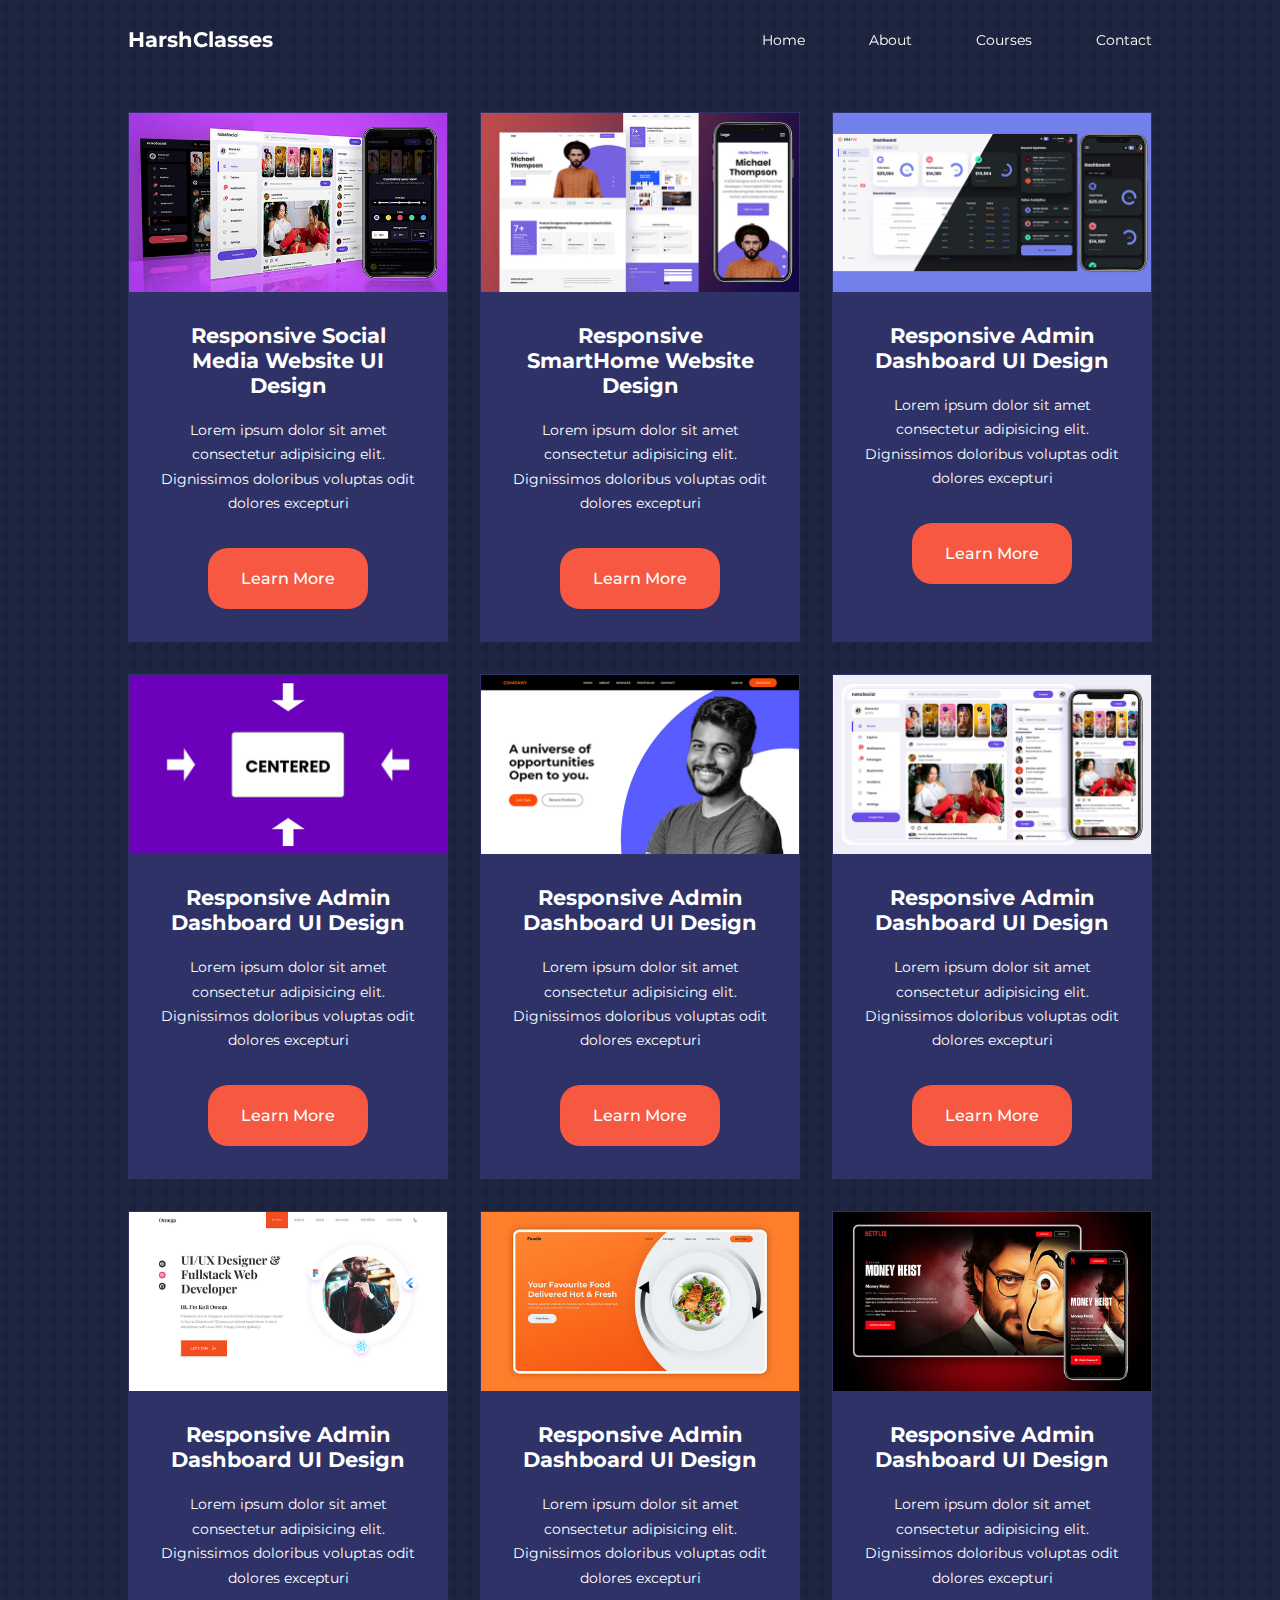
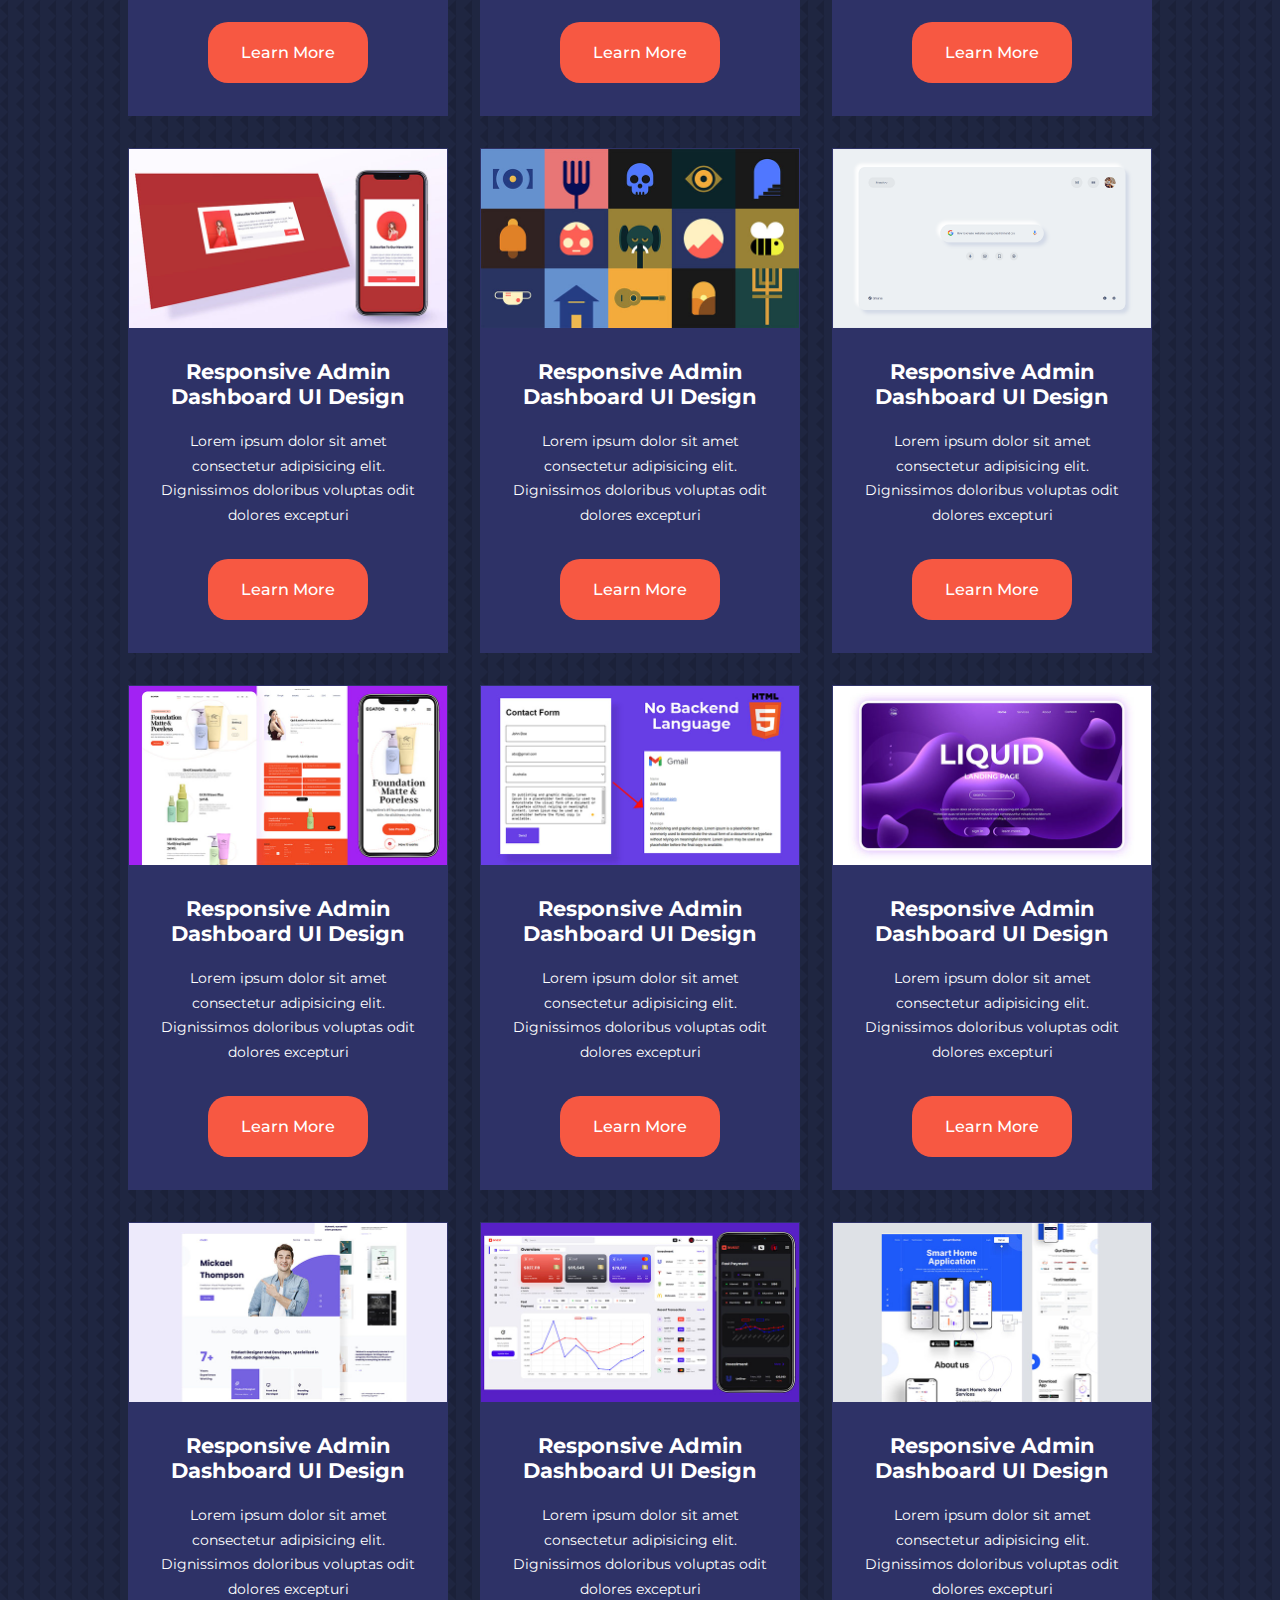
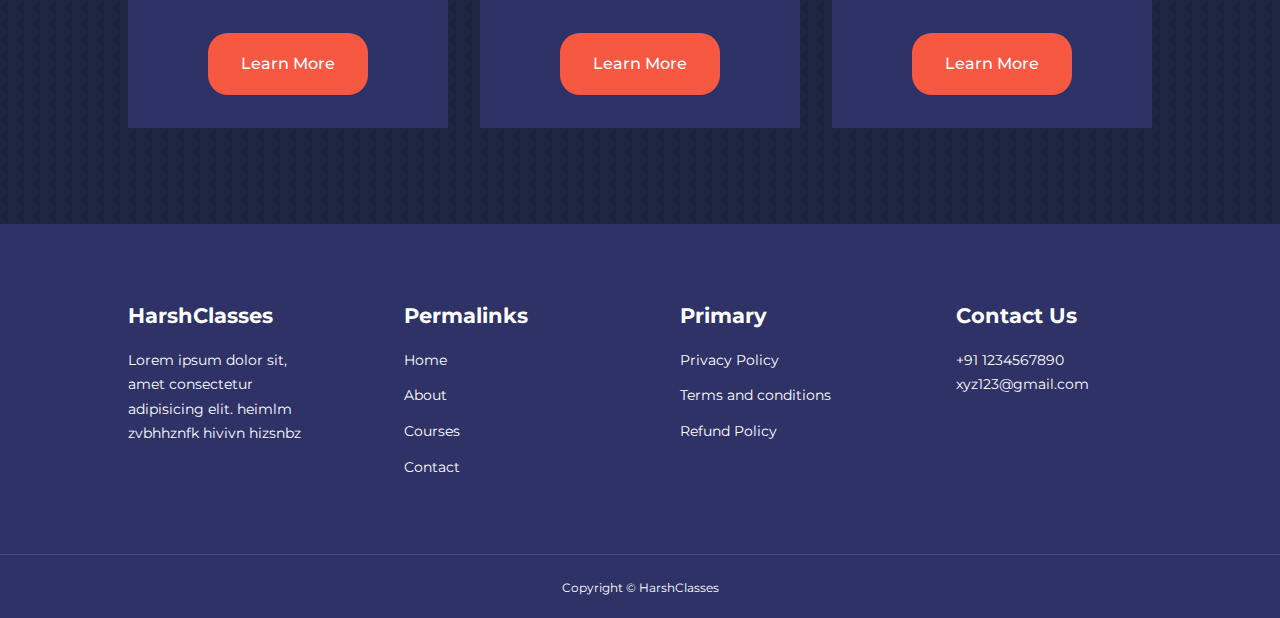
<file: courses.html>
<!DOCTYPE html>
<html lang="en">

<head>
    <meta charset="UTF-8">
    <meta http-equiv="X-UA-Compatible" content="IE=edge">
    <meta name="viewport" content="width=device-width, initial-scale=1.0">
    <title>Education website using html, CSS and JS</title>

    <!-- ICONSCOUT CDN -->
    <link rel="stylesheet" href="https://unicons.iconscout.com/release/v4.0.0/css/line.css">

    <!--font family  -->
    <link rel="preconnect" href="https://fonts.googleapis.com">
    <link rel="preconnect" href="https://fonts.gstatic.com" crossorigin>
    <link
        href="https://fonts.googleapis.com/css2?family=Montserrat:wght@300;400;500;600;700;800;900&family=Rubik+80s+Fade&display=swap"
        rel="stylesheet">

    <!-- style sheetss -->
    <link rel="stylesheet" href="./css/style.css">
    <style>
        .courses{
            margin-top: 1rem;
        }
        body{
            background-image: url("images/bg-texture.png");
        }
    </style>
</head>

<body>
    <nav>
        <div class="container nav__container">
            <a href="index.html">
                <h4>HarshClasses</h4>
            </a>
            <ul class="nav__menu">
                <li><a href="index.html">Home</a></li>
                <li><a href="about.html">About</a></li>
                <li><a href="courses.html">Courses</a></li>
                <li><a href="contact.html">Contact</a></li>
            </ul>
            <button id="open-menu-btn"><i class="uil uil-bars"></i></button>
            <button id="close-menu-btn"><i class="uil uil-multiply"></i></button>
        </div>
    </nav>
    <!-- ------------end of navbar ---------------------------->


    <section class="courses">
        <!-- <h2>Our Popular Courses</h2> -->
        <div class="container courses__container">
            <article class="course">
                <div class="course__image">
                    <img src="./images/course1.jpg">
                </div>
                <div class="course__info">
                    <h4>Responsive Social Media Website UI Design</h4>
                    <p>
                        Lorem ipsum dolor sit amet consectetur adipisicing elit. Dignissimos doloribus voluptas odit
                        dolores
                        excepturi
                    </p>
                    <a href="courses.html" class="btn btn-primary">Learn More</a>
                </div>
            </article>

            <article class="course">
                <div class="course__image">
                    <img src="./images/course2.jpg">
                </div>
                <div class="course__info">
                    <h4>Responsive SmartHome Website Design</h4>
                    <p>
                        Lorem ipsum dolor sit amet consectetur adipisicing elit. Dignissimos doloribus voluptas odit
                        dolores
                        excepturi
                    </p>
                    <a href="courses.html" class="btn btn-primary">Learn More</a>
                </div>
            </article>

            <article class="course">
                <div class="course__image">
                    <img src="./images/course3.jpg">
                </div>
                <div class="course__info">
                    <h4>Responsive Admin Dashboard UI Design</h4>
                    <p>
                        Lorem ipsum dolor sit amet consectetur adipisicing elit. Dignissimos doloribus voluptas odit
                        dolores excepturi
                    </p>
                    <a href="courses.html" class="btn btn-primary">Learn More</a>
                </div>
            </article>
            
            <article class="course">
                <div class="course__image">
                    <img src="./images/course4.jpg">
                </div>
                <div class="course__info">
                    <h4>Responsive Admin Dashboard UI Design</h4>
                    <p>
                        Lorem ipsum dolor sit amet consectetur adipisicing elit. Dignissimos doloribus voluptas odit
                        dolores excepturi
                    </p>
                    <a href="courses.html" class="btn btn-primary">Learn More</a>
                </div>
            </article>
            <article class="course">
                <div class="course__image">
                    <img src="./images/course5.jpg">
                </div>
                <div class="course__info">
                    <h4>Responsive Admin Dashboard UI Design</h4>
                    <p>
                        Lorem ipsum dolor sit amet consectetur adipisicing elit. Dignissimos doloribus voluptas odit
                        dolores excepturi
                    </p>
                    <a href="courses.html" class="btn btn-primary">Learn More</a>
                </div>
            </article>
            <article class="course">
                <div class="course__image">
                    <img src="./images/course6.jpg">
                </div>
                <div class="course__info">
                    <h4>Responsive Admin Dashboard UI Design</h4>
                    <p>
                        Lorem ipsum dolor sit amet consectetur adipisicing elit. Dignissimos doloribus voluptas odit
                        dolores excepturi
                    </p>
                    <a href="courses.html" class="btn btn-primary">Learn More</a>
                </div>
            </article>
            <article class="course">
                <div class="course__image">
                    <img src="./images/course7.jpg">
                </div>
                <div class="course__info">
                    <h4>Responsive Admin Dashboard UI Design</h4>
                    <p>
                        Lorem ipsum dolor sit amet consectetur adipisicing elit. Dignissimos doloribus voluptas odit
                        dolores excepturi
                    </p>
                    <a href="courses.html" class="btn btn-primary">Learn More</a>
                </div>
            </article>
            <article class="course">
                <div class="course__image">
                    <img src="./images/course8.jpg">
                </div>
                <div class="course__info">
                    <h4>Responsive Admin Dashboard UI Design</h4>
                    <p>
                        Lorem ipsum dolor sit amet consectetur adipisicing elit. Dignissimos doloribus voluptas odit
                        dolores excepturi
                    </p>
                    <a href="courses.html" class="btn btn-primary">Learn More</a>
                </div>
            </article>
            <article class="course">
                <div class="course__image">
                    <img src="./images/course9.jpg">
                </div>
                <div class="course__info">
                    <h4>Responsive Admin Dashboard UI Design</h4>
                    <p>
                        Lorem ipsum dolor sit amet consectetur adipisicing elit. Dignissimos doloribus voluptas odit
                        dolores excepturi
                    </p>
                    <a href="courses.html" class="btn btn-primary">Learn More</a>
                </div>
            </article>
            <article class="course">
                <div class="course__image">
                    <img src="./images/course10.jpg">
                </div>
                <div class="course__info">
                    <h4>Responsive Admin Dashboard UI Design</h4>
                    <p>
                        Lorem ipsum dolor sit amet consectetur adipisicing elit. Dignissimos doloribus voluptas odit
                        dolores excepturi
                    </p>
                    <a href="courses.html" class="btn btn-primary">Learn More</a>
                </div>
            </article>
            <article class="course">
                <div class="course__image">
                    <img src="./images/course11.jpg">
                </div>
                <div class="course__info">
                    <h4>Responsive Admin Dashboard UI Design</h4>
                    <p>
                        Lorem ipsum dolor sit amet consectetur adipisicing elit. Dignissimos doloribus voluptas odit
                        dolores excepturi
                    </p>
                    <a href="courses.html" class="btn btn-primary">Learn More</a>
                </div>
            </article>
            <article class="course">
                <div class="course__image">
                    <img src="./images/course12.jpg">
                </div>
                <div class="course__info">
                    <h4>Responsive Admin Dashboard UI Design</h4>
                    <p>
                        Lorem ipsum dolor sit amet consectetur adipisicing elit. Dignissimos doloribus voluptas odit
                        dolores excepturi
                    </p>
                    <a href="courses.html" class="btn btn-primary">Learn More</a>
                </div>
            </article>
            <article class="course">
                <div class="course__image">
                    <img src="./images/course13.jpg">
                </div>
                <div class="course__info">
                    <h4>Responsive Admin Dashboard UI Design</h4>
                    <p>
                        Lorem ipsum dolor sit amet consectetur adipisicing elit. Dignissimos doloribus voluptas odit
                        dolores excepturi
                    </p>
                    <a href="courses.html" class="btn btn-primary">Learn More</a>
                </div>
            </article>
            <article class="course">
                <div class="course__image">
                    <img src="./images/course14.jpg">
                </div>
                <div class="course__info">
                    <h4>Responsive Admin Dashboard UI Design</h4>
                    <p>
                        Lorem ipsum dolor sit amet consectetur adipisicing elit. Dignissimos doloribus voluptas odit
                        dolores excepturi
                    </p>
                    <a href="courses.html" class="btn btn-primary">Learn More</a>
                </div>
            </article>
            <article class="course">
                <div class="course__image">
                    <img src="./images/course15.jpg">
                </div>
                <div class="course__info">
                    <h4>Responsive Admin Dashboard UI Design</h4>
                    <p>
                        Lorem ipsum dolor sit amet consectetur adipisicing elit. Dignissimos doloribus voluptas odit
                        dolores excepturi
                    </p>
                    <a href="courses.html" class="btn btn-primary">Learn More</a>
                </div>
            </article>
            <article class="course">
                <div class="course__image">
                    <img src="./images/course16.jpg">
                </div>
                <div class="course__info">
                    <h4>Responsive Admin Dashboard UI Design</h4>
                    <p>
                        Lorem ipsum dolor sit amet consectetur adipisicing elit. Dignissimos doloribus voluptas odit
                        dolores excepturi
                    </p>
                    <a href="courses.html" class="btn btn-primary">Learn More</a>
                </div>
            </article>
            <article class="course">
                <div class="course__image">
                    <img src="./images/course17.jpg">
                </div>
                <div class="course__info">
                    <h4>Responsive Admin Dashboard UI Design</h4>
                    <p>
                        Lorem ipsum dolor sit amet consectetur adipisicing elit. Dignissimos doloribus voluptas odit
                        dolores excepturi
                    </p>
                    <a href="courses.html" class="btn btn-primary">Learn More</a>
                </div>
            </article>
            <article class="course">
                <div class="course__image">
                    <img src="./images/course18.jpg">
                </div>
                <div class="course__info">
                    <h4>Responsive Admin Dashboard UI Design</h4>
                    <p>
                        Lorem ipsum dolor sit amet consectetur adipisicing elit. Dignissimos doloribus voluptas odit
                        dolores excepturi
                    </p>
                    <a href="courses.html" class="btn btn-primary">Learn More</a>
                </div>
            </article>
        </div>
    </section>





















  <footer class="footer">
    <div class="container footer__container">
        <div class="footer__1">
            <a href="index.html" class="footer__logo"><h4>HarshClasses</h4></a>
            <p>Lorem ipsum dolor sit, amet consectetur adipisicing elit. heimlm zvbhhznfk hivivn hizsnbz</p>
        </div>

        <div class="footer__2">
            <h4>Permalinks</h4>
            <ul class="permalinks">
            <li><a href="index.html">Home</a></li>
            <li><a href="about.html">About</a></li>
            <li><a href="courses.html">Courses</a></li>
            <li><a href="contact.html">Contact</a></li>
        </ul>
        </div>

        <div class="footer__3">
            <h4>Primary</h4>
            <ul class="privacy">
                <li><a href="#">Privacy Policy</a></li>
                <li><a href="#"></a>Terms and conditions</li>
                <li><a href="#">Refund Policy</a></li>
            </ul>
        </div>

        <div class="footer__4">
            <h4>Contact Us</h4>
            <div>
                <p>+91 1234567890</p>
                <p>xyz123@gmail.com</p>
            </div>
            
            <ul class="footer__socials">
                <li><a href="#"><i class="uil uil-facebook-f"></i></a></li>
                <li><a href="#"><i class="uil uil-instagram-alt"></i></a></li>
                <li><a href="#"><i class="uil uil-twitter"></i></a></li>
                <li><a href="#"><i class="uil uil-linkedin-alt"></i></a></li>
            </ul>
        </div>
    </div>

        <div class="footer__copyright">
            <small>Copyright &copy; HarshClasses</small>
        </div>
</footer>







<script src="./main.js"></script>
</body>

</html>
</file>
<file: css/style.css>
*{
    margin: 0;
    padding: 0;
    border: 0;
    outline: 0;
    text-decoration: none;
    list-style: none;
    box-sizing: border-box;
}

:root{
    --color-primary: #6c63ff;
    --color-sucess: #00bf8e;
    --color-warning: #f7c94b;
    --color-danger: #f75842;
    --color-danger-variant: rgba(247, 88, 66, 0.4);
    --color-white: #fff;
    --color-light: rgba(255, 255, 255, 0.7);
    --color-black: #000;
    --color-bg: #1f2641;
    --color-bg1: #2e3267;
    --color-bg2: #424890;

    --container-width-lg: 80%;
    --container-width-md: 90%;
    --container-width-sm: 100%; 

    --transition: all 400ms ease;
}

body{
    font-family: 'Montserrat', sans-serif;
    line-height: 1.7;
    color: var(--color-white);
    background: var(--color-bg);
}

.container{
    width: var(--container-width-lg);
    margin: 0 auto;

}

section{
    padding: 6rem 0;
}

section h2{
    text-align: center;
    margin-bottom: 4rem;
}

h1,
h2,
h3,
h4,
h5{
    line-height: 1.2;
}

h1{
    font-size: 2.4rem;
}
h2{
    font-size: 2rem;
}
h3{
    font-size: 1.6rem;
}
h4{
    font-size: 1.3rem;
}

a {
    color: var(--color-white);
}

img{
    width: 100%;
    display: block;
    object-fit: cover;
}

.btn{
    display: inline-block;
    background: var(--color-white);
    color: var(--color-black);
    padding: 1rem 2rem;
    border: 1px solid transparent;
    font-weight: 500;
    transition: var(--transition);
    border-radius: 20px;
}

.btn:hover{
    background: transparent;
    color: var(--color-white);
    border-color: var(--color-white) ;
}

.btn-primary{
    background: var(--color-danger);
    color: var(--color-white);
}

/* --------------------navbar-------------------------- */

nav{
    background: transparent;
    width: 100vw;
    height: 5rem;
    position: fixed;
    top: 0;
    z-index: 11;
}

/* chaning navbar style on scroll using js */
.window-scroll{
    background: var(--color-primary);
    box-shadow: 0 1rem 2rem rgba(0, 0, 0, 0.2);
}

.nav__container{
    height: 100%;
    display: flex;
    justify-content: space-between;
    align-items: center;
}

nav button{
    display: none;
}

.nav__menu{
    display: flex;
    align-items: center;
    gap: 4rem;
}

.nav__menu a { 
    font-size: 0.9rem;
    transition: var(--transition);
}

.nav__menu a:hover{
    color: var(--color-bg2);
}
/* --------------header----------------- */

header{
    position: relative;
    top: 5rem;
    overflow: hidden;
    height: 70vh;
    margin-bottom: 5rem;
}

.header__container{
    display: grid;
    grid-template-columns: 1fr 1fr;
    align-items: center;
    gap: 5rem;
    height: 100%;
}

.header__left{
    margin: 1rem 0 0.2;
}

/* --------------Categories---------------- */
.categories{
    background: var(--color-bg1);
    height: 32rem;
}

.categories h1 {
    line-height: 1;
    margin-bottom: 3rem;
}

.categories__container{
    display: grid;
    grid-template-columns: 40% 60%;
    /* gap: 4rem; */
}

.categories__left{
    margin-right: 4rem;
}

.categories__left p{
    margin: 1rem 0 3rem;
}

.categories__right{
    display: grid;
    grid-template-columns: repeat(3, 1fr);
    gap: 1.2rem;
}

.category{
    background: var(--color-bg2);
    padding: 2rem;
    border-radius: 2rem;
    transition: var(--transition);
}

.category:hover{
    z-index: 1;
    box-shadow: 0 3rem 3rem rgba(0, 0, 0, 0.3);
}

.category:nth-child(2) .category__icon{
    background: var(--color-danger);
}
.category:nth-child(3) .category__icon{
    background: var(--color-sucess);
}
.category:nth-child(4) .category__icon{
    background: var(--color-warning);
}
.category:nth-child(5) .category__icon{
    background: var(--color-sucess);
}

.category__icon{
    background: var(--color-primary);
    padding: 0.7rem;
    border-radius: 0.9rem;
}

.category h5{
    margin: 2rem 0 1rem;
}

.category p{
    font-size: 0.85rem;
}

/* <!---------------popular courses----------------------> */
.courses{
    margin-top: 3rem;
}

.courses__container{
    display: grid;
    grid-template-columns: repeat(3,1fr);
    gap: 2rem;
}
.course{
    background: var(--color-bg1);
    text-align: center;
    border: 1px solid transparent;
    transition: var(--transition);
}

.course:hover{
    background: transparent;
    border-color: var(--color-primary);
}
.course__info{
    padding: 2rem;
}

.course__info p{
    margin: 1.2rem 0 2rem;
    font-size: 0.9rem;
}

/* --------------------------faqs------------------- */
.faqs{
    background: var(--color-bg1);
    box-shadow: inset 0 0 3rem rgba(0, 0, 0, 0.5);
}

.faqs__container{
    display: grid;
    grid-template-columns: 1fr 1fr;
    gap: 1rem;
}

.faq{
    padding: 2rem;
    display: flex;
    align-items: center;
    gap: 1.4rem;
    height: fit-content;
    background: var(--color-primary);
    cursor: pointer;
}
.faq h4{
    font-size: 1rem;
    line-height: 2.2;
}
.faq__icon{
    align-self: flex-start;
    font-size: 1.2rem;
}
.faq p{
    margin-top: 0.8rem;
    display: none;
}

.faq.open p{
    display: block;
}

/* ----------------------testimonials---------- */

.testimonials__container{
    overflow-x: hidden;
    position: relative;
    margin-bottom: 5rem;
}

.testimonial{
    padding-top: 2rem;
}

.avatar{
    width: 6rem;
    height: 6rem;
    border-radius: 50%;
    overflow: hidden;
    margin: 0 auto 1rem;
    border: 1rem solid var(--color-bg1);
}

.testimonial__info{
    text-align: center;
}

.testimonial__body{
    background: var(--color-primary);
    padding: 2rem;
    margin-top: 3rem;
    position: relative;
}

.testimonial__body::before{
    content: "";
    display: block;
    background: linear-gradient(135deg, transparent, var(--color-primary), var(--color-primary), var(--color-primary));
    width: 3rem;
    height: 3rem;
    position: absolute;
    left: 45.5%;
    top: -1.5rem;
    transform: rotate(45deg);
}

/* ------------------footer----------------- */
.footer{
    background: var(--color-bg1);
    padding-top: 5rem;
    font-size: 0.9rem;
}

.footer__container{
    display: grid;
    grid-template-columns: repeat(4, 1fr);
    gap: 5rem;
}

.footer__container > div h4{
    margin-bottom: 1.2rem;
}

.footer__1 p {
    margin: 0 0 2rem;
}

footer ul li {
    margin-bottom: 0.7rem;
}

footer ul li a:hover {
    text-decoration: underline;
}

.footer__socials{
    display: flex;
    gap: 1rem;
    font-size: 1.2rem;
    margin-top: 2rem;
}

.footer__copyright {
    text-align: center;
    margin-top: 4rem;
    padding: 1.2rem 0;
    border-top: 1px solid var(--color-bg2);
}

/* ----------------------media queries (tablets) */

@media screen and (max-width: 1024px) {
    .container {
        width: var(--container-width-md);
    }
    h1{
        font-size: 2.2rem;
    }
    h2{
        font-size: 1.7rem;
    }
    h3{
        font-size: 1.4rem;
    }
    h4{
        font-size: 1.2rem;
    }
    /* -----------navbar------------------ */
    nav button{
        display: inline-block;
        background: transparent;
        font-size: 1.8rem;
        color: var(--color-white);
        cursor: pointer;
    }
    nav button#close-menu-btn{
        display:none;
    }

    .nav__menu{
        position: fixed;
        top: 5rem;
        right: 5%;
        height: fit-content;
        width: 18rem;
        flex-direction: column;
        gap: 0;
        display: none;
    }
    .nav__menu li{
        width: 100%;
        height: 5.8rem;
        animation: animateNavItems 400ms linear forwards;
        transform-origin: top right;
        opacity: 0;
    }

    .nav__menu li:nth-child(2){
        animation-delay: 200ms;
    }

    .nav__menu li:nth-child(3){
        animation-delay: 400ms;
    }

    .nav__menu li:nth-child(4){
        animation-delay: 600ms;
    }

    @keyframes animateNavItems {
        0% {
            transform: rotateZ(-90deg) rotateX(90deg) scale(0.1);
        }
        100% {
            transform: rotateZ(0deg) rotateX(0) scale(1);
            opacity: 1;
        }
    }

    .nav__menu li a {
        background: var(--color-primary);
        box-shadow: -4rem 6rem 10rem rgba(0, 0, 0, 0.6);
        width: 100%;
        height: 100%;
        display: grid;
        place-items: center;
    }

    .nav__menu li a:hover{
        background: var(--color-bg2);
        color: var(--color-white)
    }

/* -------------header--------------- */
header{
    height: 52vh;
    margin-bottom: 4rem;
}

.header__container{
    gap: 0;
    padding-bottom: 3rem;
}
/* -----------Categories----------------- */
.categories{
    height: auto;
}
.categories__container{
    grid-template-columns: 1fr;
    gap: 3rem;
}

.categories__left{
    margin-right: 0;
}
/* -----------------categories------------------- */

.courses{
    margin-top: 0;
}
.courses__container{
    grid-template-columns: 1fr 1fr;
}
/* ----------FAQS----------- */

.faqs__container{
    grid-template-columns: 1fr;
}
.faq{
    padding: 1.5rem;
}

/* ----------footer----------- */
.footer__container{
    grid-template-columns: 1fr 1fr;
}
}

/* ==================MEDIA QUERIES {phone}============== */

@media screen and (max-width: 600px) {
    .categories{
        width: var(--container-width-sm);
    }
    /* -------------navbar------------- */
    .nav__menu{
        right: 3%;
    }
     /*-------------header---------- */ 
     header{
        height: 100vh;
     }
     .header__container{
        grid-template-columns: 1fr;
        text-align: center;
        margin-top: 0;
     }
     .header__left p{
        margin-bottom: 1.3rem;
     }
     /* -----------categories--------- */
     .categories__right{
        grid-template-columns: 1fr 1fr;
        gap: 0.7rem;
     }

     .category{
        padding: 1rem;
        border-radius: 1rem;
     }
     .category__icon{
        margin-top: 4px;
        display: inline-block;
     }

     /* -----------popular courses------------ */
     .courses__container{
        grid-template-columns: 1fr;
     }
     /* -----------testimonials------- */
     .testimonial__body{
        padding: 1.2rem;
     }
     /* ------footer-------------------- */
     .footer__container{
        grid-template-columns: 1fr;
        text-align: center;
        gap: 2rem;
    }
    .footer__1 p {
        margin: 1rem auto;
    }
    .footer__socials{
        justify-content: center;
    }
}
</file>
